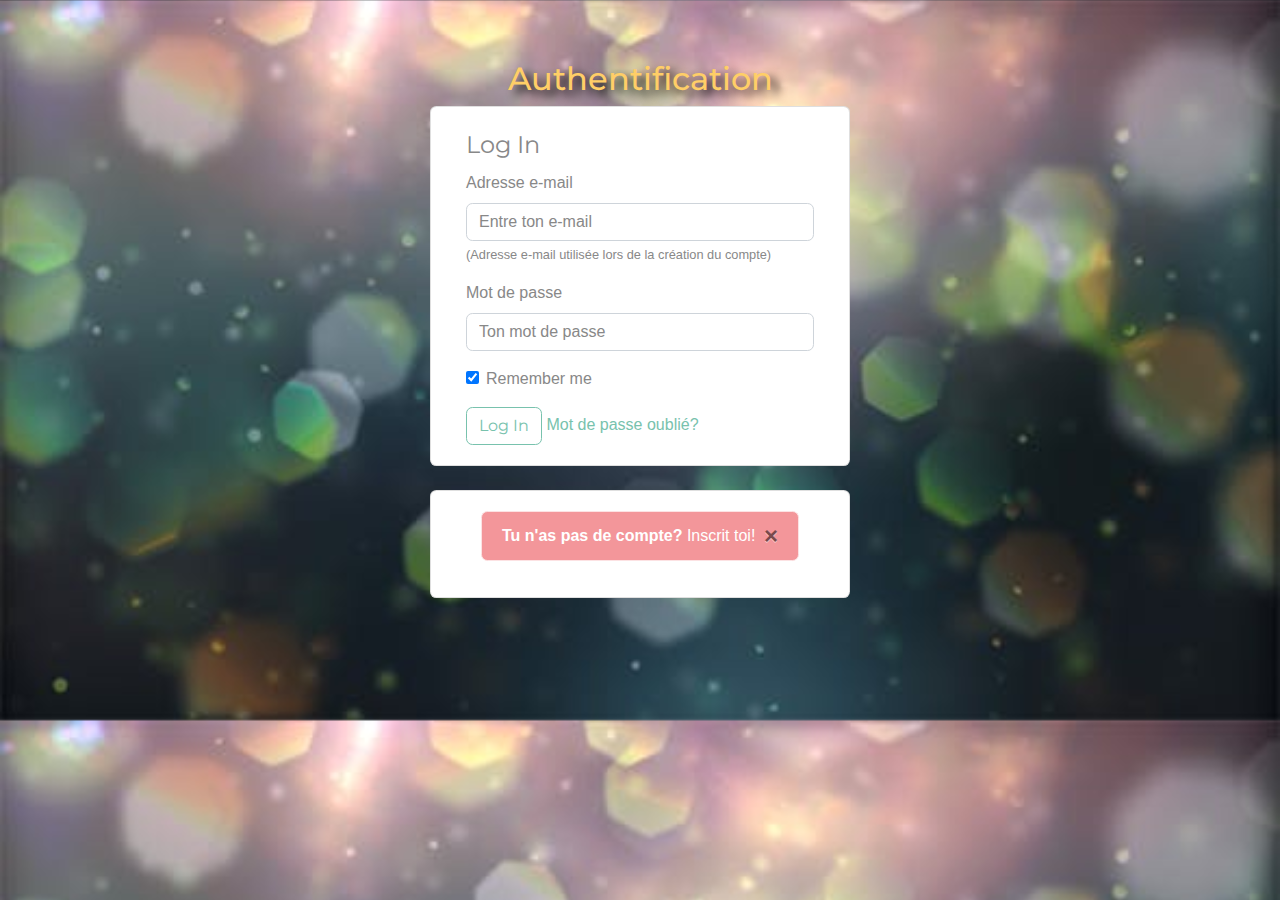
<file: authentification.html>
<!DOCTYPE html>
<html>
<head>
	<title> Authentification form </title>
	<meta charset="utf-8">
	<link rel="stylesheet" type="text/css" href="bootstrap.css">
	<link rel="stylesheet" type="text/css" href="bootstrap.min.css">
	<link rel="stylesheet" type="text/css" href="_variables.scss">
	<link rel="stylesheet" type="text/css" href="_bootswatch.scss">
	<script src="https://stackpath.bootstrapcdn.com/bootstrap/4.3.1/js/bootstrap.min.js" integrity="sha384-JjSmVgyd0p3pXB1rRibZUAYoIIy6OrQ6VrjIEaFf/nJGzIxFDsf4x0xIM+B07jRM" crossorigin="anonymous"></script>

</head>

<body style="background-image: url(bokeh.jpg); background-size: cover">

<div class="container text-center" style="margin-top: 60px; ">
	<h2 class="text-warning" style="text-shadow: 7px 5px 10px black">Authentification</h2>
</div>
<div class="container form-flex" style="width: 450px;">
	<div class="card container" >
	  <div class="card-body" >
	    <form data-bitwarden-watching="1">

			  <fieldset>

			    <legend>Log In</legend>
			    <div class="form-group">
			      <label for="exampleInputEmail1">Adresse e-mail</label>
			      <input type="email" class="form-control" id="exampleInputEmail1" aria-describedby="emailHelp" placeholder="Entre ton e-mail">
			      <small id="emailHelp" class="form-text text-muted">(Adresse e-mail utilisée lors de la création du compte)</small>
			    </div>
			    <div class="form-group">
			      <label for="exampleInputPassword1">Mot de passe</label>
			      <input type="password" class="form-control" id="exampleInputPassword1" placeholder="Ton mot de passe">
			    </div>
			    
			    <fieldset class="form-group">
			      <div class="form-check">
			        <label class="form-check-label">
			          <input class="form-check-input" type="checkbox" value="" checked="">
			          Remember me
			        </label>
			      </div>
			    </fieldset>

			    <button type="submit" class="btn btn-outline-primary">Log In</button>
			    <a href="#"> Mot de passe oublié?</a>
			  </fieldset>  
			</form>
		</div>
	</div>	  
	<br>
	<div class="card container">
	  <div class="card-body">
	    <form data-bitwarden-watching="1" class="container" >

			  <fieldset>

			  	<div class="alert alert-secondary">
					  <button type="button" class="close" data-dismiss="alert">&times;</button>
					  <strong>Tu n'as pas de compte?</strong> <a href="#">Inscrit toi!</a>
					</div>
			  </fieldset>

			</form>
		</div>
	</div>	
</div>
		

</body>
</html>
</file>
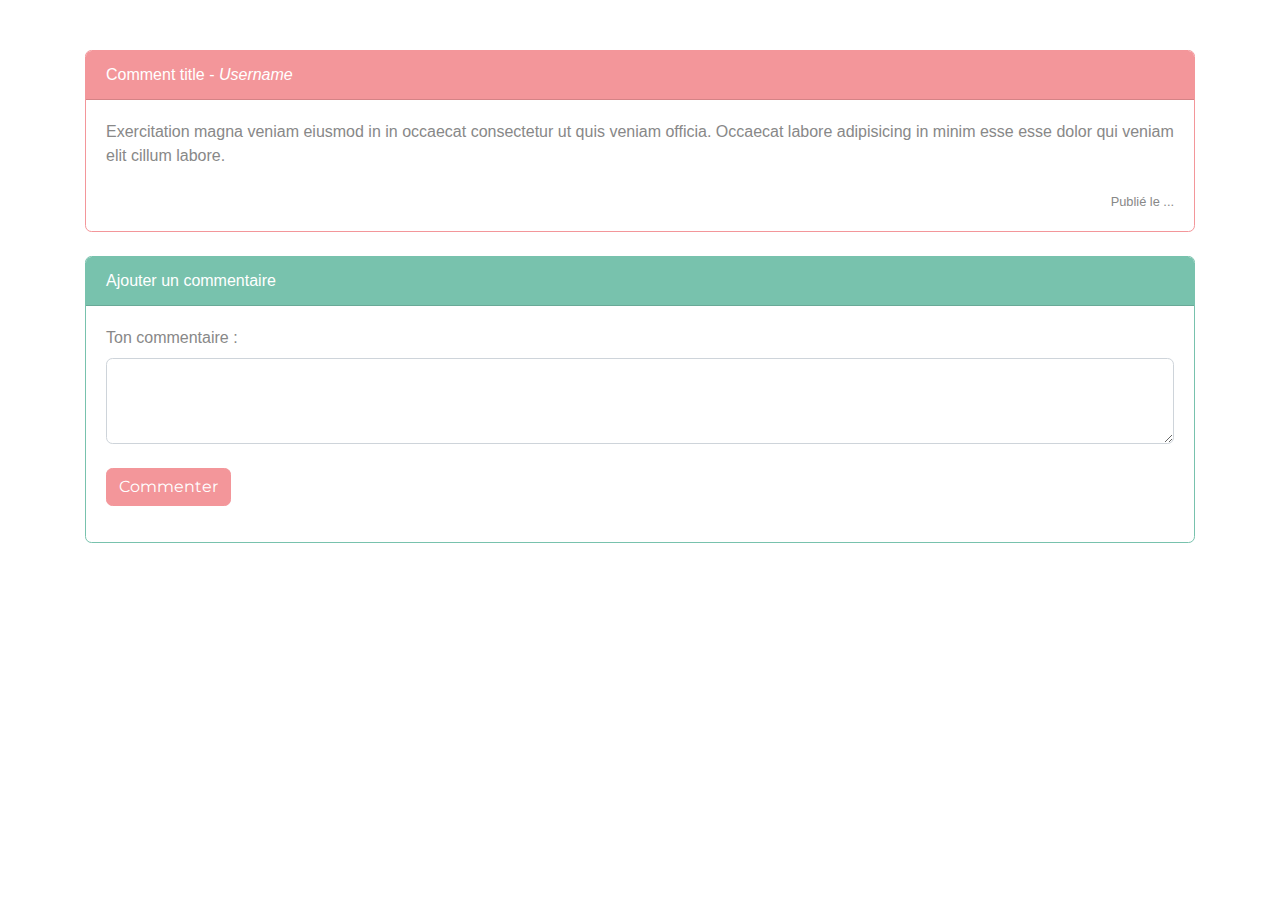
<file: comments.html>
<!DOCTYPE html>
<html>
<head>
	<title>COMMENTS</title>
	<meta charset="utf-8">

    <meta name="viewport" content="width=device-width, initial-scale=1">
    <meta http-equiv="X-UA-Compatible" content="IE=edge">
    <script src="https://code.jquery.com/jquery-3.3.1.slim.min.js" integrity="sha384-q8i/X+965DzO0rT7abK41JStQIAqVgRVzpbzo5smXKp4YfRvH+8abtTE1Pi6jizo" crossorigin="anonymous"></script>
    <script src="https://cdnjs.cloudflare.com/ajax/libs/popper.js/1.14.7/umd/popper.min.js" integrity="sha384-UO2eT0CpHqdSJQ6hJty5KVphtPhzWj9WO1clHTMGa3JDZwrnQq4sF86dIHNDz0W1" crossorigin="anonymous"></script>
    <script src="https://stackpath.bootstrapcdn.com/bootstrap/4.3.1/js/bootstrap.min.js" integrity="sha384-JjSmVgyd0p3pXB1rRibZUAYoIIy6OrQ6VrjIEaFf/nJGzIxFDsf4x0xIM+B07jRM" crossorigin="anonymous"></script>
    <link rel="stylesheet" href="bootstrap.css" media="screen">
    <link rel="stylesheet" href="style.css">
</head>

    <div class="container" style="padding-top: 50px">
      <div class="card border-secondary">
        <div class="card-header  text-white bg-secondary">Comment title - <em>Username</em></div>
        <div class="card-body comment-card">
          <div class="card-text">Exercitation magna veniam eiusmod in in occaecat consectetur ut quis veniam officia. Occaecat labore adipisicing in minim esse esse dolor qui veniam elit cillum labore. </div>
			<br>
          <small style="float: right">Publié le ...</small>
        </div>
      </div>
      <br>
      <div class="card border-primary">
        <div class="card-header bg-primary text-white">Ajouter un commentaire</div>
        <div class="card-body comment-card">
          <div class="">
            <div class="form-group">
              <label for="exampleTextarea">Ton commentaire : </label>
              <textarea class="form-control"  id="exampleTextarea" rows="3" cols="100%"></textarea>
              <br>
              <button class='btn btn-secondary'>Commenter</button>
            </div>
          </div>
        </div>
      </div>
    </div>

  </body>
</html>
</file>
